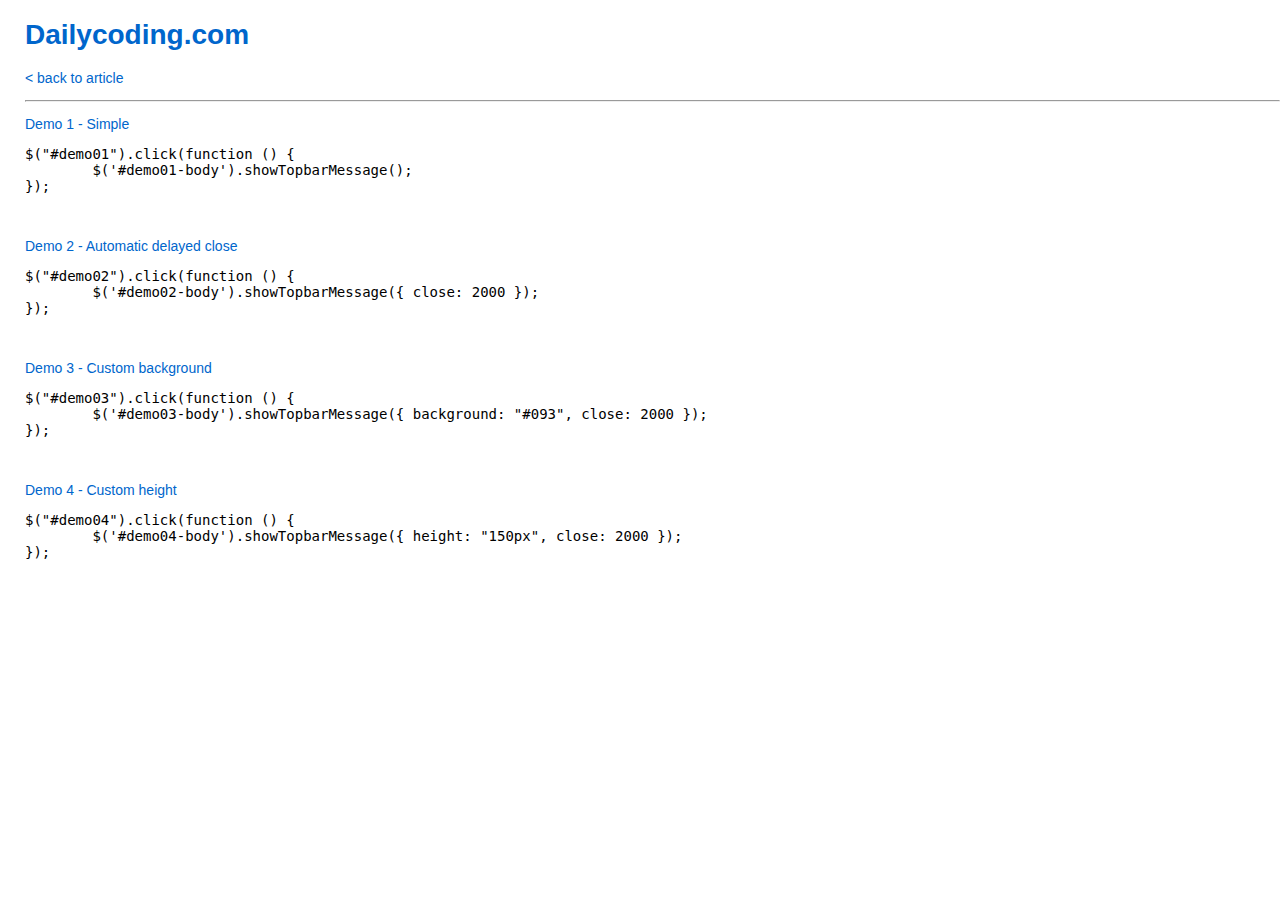
<file: public/javascripts/jquery/plugins/topbar_message/demo.html>
﻿<!DOCTYPE html PUBLIC "-//W3C//DTD XHTML 1.0 Transitional//EN" "http://www.w3.org/TR/xhtml1/DTD/xhtml1-transitional.dtd">
<html xmlns="http://www.w3.org/1999/xhtml" >
<head>
    <title>jQuery Topbar message Plugin Demo</title>
	<script src="jquery.js" type="text/javascript"></script>
	<script src="juery.topbar.js" type="text/javascript"></script>
	<link href="styles.css" type="text/css" rel="stylesheet" />

	<script type="text/javascript" language="javascript">
		$(function () {

			$("#demo01").click(function () {
				$('#demo01-body').showTopbarMessage();
			});

			$("#demo02").click(function () {
				$('#demo02-body').showTopbarMessage({ close: 2000 });
			});

			$("#demo03").click(function () {
				$('#demo03-body').showTopbarMessage({ background: "#093", close: 2000 });
			});

			$("#demo04").click(function () {
				$('#demo04-body').showTopbarMessage({ height: "150px", close: 2000 });
			});
		});	
	</script>
</head>
<body style="margin-left: 25px;">
	<h1>
		<a href="http://www.dailycoding.com/">Dailycoding.com</a>
	</h1>
	<p>
		<a href="http://www.dailycoding.com/">&lt back to article</a>
	</p>
	<hr />
	<p>
		<a href="javascript:void(0)" id="demo01">Demo 1 - Simple</a>
	</p>
<pre>$("#demo01").click(function () {
	$('#demo01-body').showTopbarMessage();
});</pre>
	<div id="demo01-body" style="display:none;">
		This is a simple demo
		<span style="font-size: small">(click to close)</span>
	</div>

	<p>&nbsp;</p>
	<p>
		<a href="javascript:void(0)" id="demo02">Demo 2 - Automatic delayed close</a>
	</p>
	<pre>$("#demo02").click(function () {
	$('#demo02-body').showTopbarMessage({ close: 2000 });
});</pre>
	<div id="demo02-body" style="display: none;">
		Automatic delayed close demo
	</div>

	<p>&nbsp;</p>
	<p>
		<a href="javascript:void(0)" id="demo03">Demo 3 - Custom background</a>
	</p>
	<pre>$("#demo03").click(function () {
	$('#demo03-body').showTopbarMessage({ background: "#093", close: 2000 });
});</pre>
	<div id="demo03-body" style="display: none;">
		This is a custom background demo
	</div>
	
	<p>&nbsp;</p>
	<p>
		<a href="javascript:void(0)" id="demo04">Demo 4 - Custom height</a>
	</p>
	<pre>$("#demo04").click(function () {
	$('#demo04-body').showTopbarMessage({ height: "150px", close: 2000 });
});</pre>
	<div id="demo04-body" style="display: none;">
		This is a custom height demo
		<p>Some more text</p>
		<p>..and some more</p>
	</div>
</body>
</html>
</file>
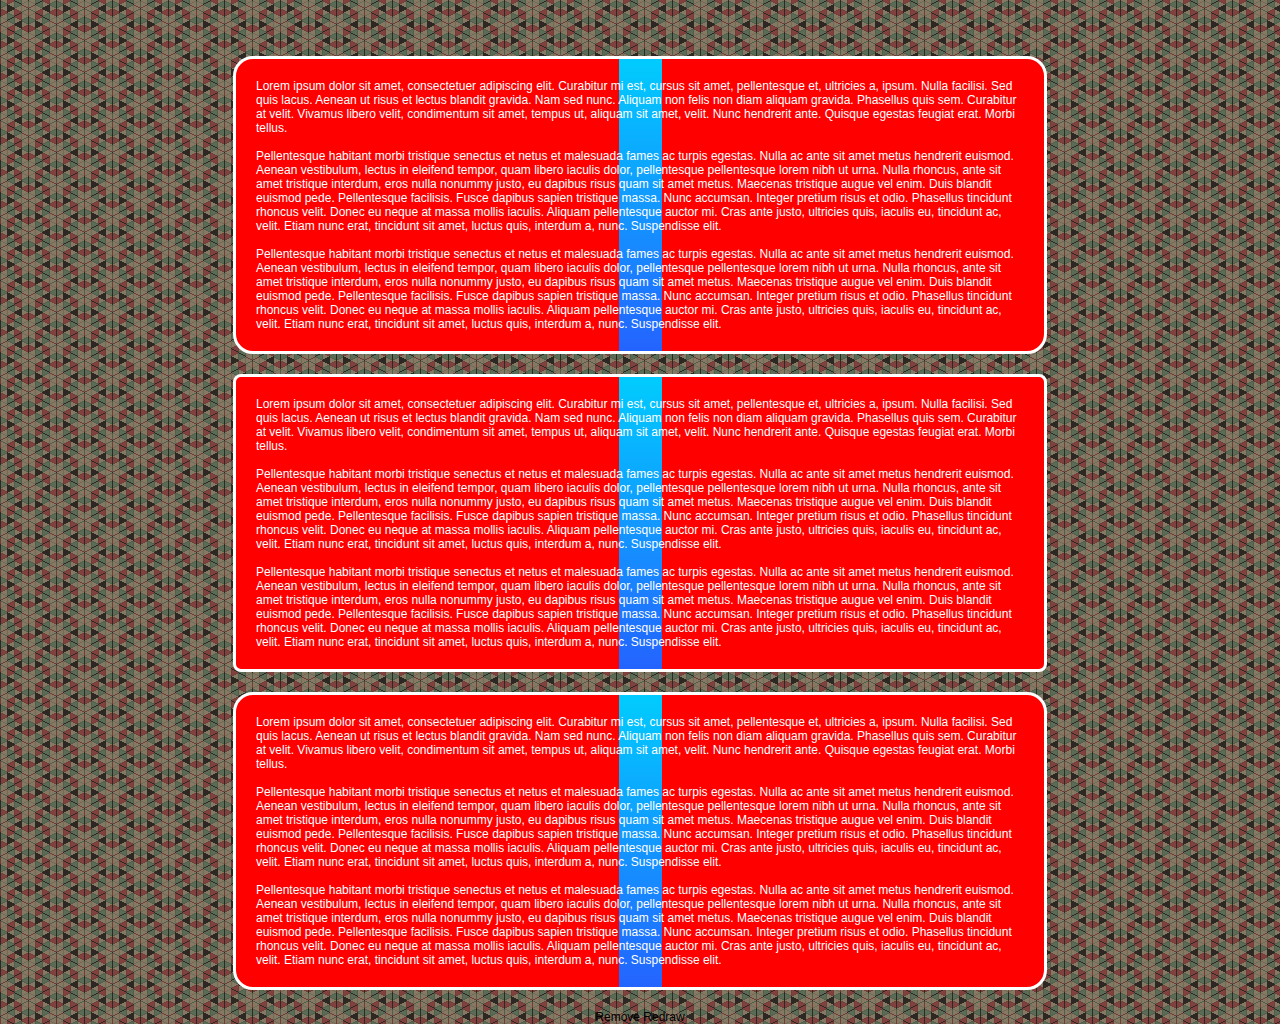
<file: public/javascripts/jquery/plugins/jquerycurvycorners/examples/demo.html>
<!DOCTYPE html PUBLIC "-//W3C//DTD XHTML 1.0 Strict//EN" "http://www.w3.org/TR/xhtml1/DTD/xhtml1-strict.dtd">
<html xmlns="http://www.w3.org/1999/xhtml" xml:lang="en" lang="en">
<head>
<title>curvyCorners Demo</title>
<script type="text/JavaScript" src="../jquery-1.4.2.min.js"></script>
<script type="text/JavaScript" src="../jquery.curvycorners.source.js"></script>
<style type="text/css">



.myBox, .realBox, .myBox2 {
    margin: 0 auto 20px;
    border: 0px solid #ffffff;
    color: #ffffff;
    width: 60%;
    padding: 20px;
    text-align: left;
    background: #ff0000 url(backrepeat.jpg) no-repeat top center;
    border:3px solid #fff;
}

.myBox2 {
	 background: #ff0000 url(backrepeat.jpg) no-repeat top 400px;
	
}

.realBox {
	border-radius: 20px;
	-moz-border-radius: 20px;
	-webkit-borer-radius: 20px;
}

html,body{
    height: 100%;
    text-align: center;
  	 font-family: Verdana, Geneva, Arial, Helvetica, sans-serif;
    font-size: 12px;
    margin: 0px;
    background-image: url(pattern.gif);
}

</style>
<script type="text/JavaScript">

  $(function(){ 
  
  settings = {
          tl: { radius: 20 },
          tr: { radius: 20 },
          bl: { radius: 20 },
          br: { radius: 20 },
          autoPad: true,
          validTags: ["div"]
      }

  $('.myBox').corner(settings);
  
  $('.myBox2').corner();
  
  $('a.remove').click(function(){
		$('.myBox').removeCorners();
  });
  $('a.redraw').click(function(){
  		$('.myBox').redrawCorners();
  });
  
  });

</script>
</head>

<body>

    <br><br><br><br>
    <div class="myBox">

    Lorem ipsum dolor sit amet, consectetuer adipiscing elit. Curabitur mi est, cursus sit amet, pellentesque et, ultricies a, ipsum. Nulla facilisi. Sed quis lacus. Aenean ut risus et lectus blandit gravida. Nam sed nunc. Aliquam non felis non diam aliquam gravida. Phasellus quis sem. Curabitur at velit. Vivamus libero velit, condimentum sit amet, tempus ut, aliquam sit amet, velit. Nunc hendrerit ante. Quisque egestas feugiat erat. Morbi tellus.
    <br /><br />
    Pellentesque habitant morbi tristique senectus et netus et malesuada fames ac turpis egestas. Nulla ac ante sit amet metus hendrerit euismod. Aenean vestibulum, lectus in eleifend tempor, quam libero iaculis dolor, pellentesque pellentesque lorem nibh ut urna. Nulla rhoncus, ante sit amet tristique interdum, eros nulla nonummy justo, eu dapibus risus quam sit amet metus. Maecenas tristique augue vel enim. Duis blandit euismod pede. Pellentesque facilisis. Fusce dapibus sapien tristique massa. Nunc accumsan. Integer pretium risus et odio. Phasellus tincidunt rhoncus velit. Donec eu neque at massa mollis iaculis. Aliquam pellentesque auctor mi. Cras ante justo, ultricies quis, iaculis eu, tincidunt ac, velit. Etiam nunc erat, tincidunt sit amet, luctus quis, interdum a, nunc. Suspendisse elit.
    <br /><br />
    Pellentesque habitant morbi tristique senectus et netus et malesuada fames ac turpis egestas. Nulla ac ante sit amet metus hendrerit euismod. Aenean vestibulum, lectus in eleifend tempor, quam libero iaculis dolor, pellentesque pellentesque lorem nibh ut urna. Nulla rhoncus, ante sit amet tristique interdum, eros nulla nonummy justo, eu dapibus risus quam sit amet metus. Maecenas tristique augue vel enim. Duis blandit euismod pede. Pellentesque facilisis. Fusce dapibus sapien tristique massa. Nunc accumsan. Integer pretium risus et odio. Phasellus tincidunt rhoncus velit. Donec eu neque at massa mollis iaculis. Aliquam pellentesque auctor mi. Cras ante justo, ultricies quis, iaculis eu, tincidunt ac, velit. Etiam nunc erat, tincidunt sit amet, luctus quis, interdum a, nunc. Suspendisse elit.
    </div>
    
       <div class="myBox2">
   
       Lorem ipsum dolor sit amet, consectetuer adipiscing elit. Curabitur mi est, cursus sit amet, pellentesque et, ultricies a, ipsum. Nulla facilisi. Sed quis lacus. Aenean ut risus et lectus blandit gravida. Nam sed nunc. Aliquam non felis non diam aliquam gravida. Phasellus quis sem. Curabitur at velit. Vivamus libero velit, condimentum sit amet, tempus ut, aliquam sit amet, velit. Nunc hendrerit ante. Quisque egestas feugiat erat. Morbi tellus.
       <br /><br />
       Pellentesque habitant morbi tristique senectus et netus et malesuada fames ac turpis egestas. Nulla ac ante sit amet metus hendrerit euismod. Aenean vestibulum, lectus in eleifend tempor, quam libero iaculis dolor, pellentesque pellentesque lorem nibh ut urna. Nulla rhoncus, ante sit amet tristique interdum, eros nulla nonummy justo, eu dapibus risus quam sit amet metus. Maecenas tristique augue vel enim. Duis blandit euismod pede. Pellentesque facilisis. Fusce dapibus sapien tristique massa. Nunc accumsan. Integer pretium risus et odio. Phasellus tincidunt rhoncus velit. Donec eu neque at massa mollis iaculis. Aliquam pellentesque auctor mi. Cras ante justo, ultricies quis, iaculis eu, tincidunt ac, velit. Etiam nunc erat, tincidunt sit amet, luctus quis, interdum a, nunc. Suspendisse elit.
       <br /><br />
       Pellentesque habitant morbi tristique senectus et netus et malesuada fames ac turpis egestas. Nulla ac ante sit amet metus hendrerit euismod. Aenean vestibulum, lectus in eleifend tempor, quam libero iaculis dolor, pellentesque pellentesque lorem nibh ut urna. Nulla rhoncus, ante sit amet tristique interdum, eros nulla nonummy justo, eu dapibus risus quam sit amet metus. Maecenas tristique augue vel enim. Duis blandit euismod pede. Pellentesque facilisis. Fusce dapibus sapien tristique massa. Nunc accumsan. Integer pretium risus et odio. Phasellus tincidunt rhoncus velit. Donec eu neque at massa mollis iaculis. Aliquam pellentesque auctor mi. Cras ante justo, ultricies quis, iaculis eu, tincidunt ac, velit. Etiam nunc erat, tincidunt sit amet, luctus quis, interdum a, nunc. Suspendisse elit.
       </div>
    
    <div class="myBox">

    Lorem ipsum dolor sit amet, consectetuer adipiscing elit. Curabitur mi est, cursus sit amet, pellentesque et, ultricies a, ipsum. Nulla facilisi. Sed quis lacus. Aenean ut risus et lectus blandit gravida. Nam sed nunc. Aliquam non felis non diam aliquam gravida. Phasellus quis sem. Curabitur at velit. Vivamus libero velit, condimentum sit amet, tempus ut, aliquam sit amet, velit. Nunc hendrerit ante. Quisque egestas feugiat erat. Morbi tellus.
    <br /><br />
    Pellentesque habitant morbi tristique senectus et netus et malesuada fames ac turpis egestas. Nulla ac ante sit amet metus hendrerit euismod. Aenean vestibulum, lectus in eleifend tempor, quam libero iaculis dolor, pellentesque pellentesque lorem nibh ut urna. Nulla rhoncus, ante sit amet tristique interdum, eros nulla nonummy justo, eu dapibus risus quam sit amet metus. Maecenas tristique augue vel enim. Duis blandit euismod pede. Pellentesque facilisis. Fusce dapibus sapien tristique massa. Nunc accumsan. Integer pretium risus et odio. Phasellus tincidunt rhoncus velit. Donec eu neque at massa mollis iaculis. Aliquam pellentesque auctor mi. Cras ante justo, ultricies quis, iaculis eu, tincidunt ac, velit. Etiam nunc erat, tincidunt sit amet, luctus quis, interdum a, nunc. Suspendisse elit.
    <br /><br />
    Pellentesque habitant morbi tristique senectus et netus et malesuada fames ac turpis egestas. Nulla ac ante sit amet metus hendrerit euismod. Aenean vestibulum, lectus in eleifend tempor, quam libero iaculis dolor, pellentesque pellentesque lorem nibh ut urna. Nulla rhoncus, ante sit amet tristique interdum, eros nulla nonummy justo, eu dapibus risus quam sit amet metus. Maecenas tristique augue vel enim. Duis blandit euismod pede. Pellentesque facilisis. Fusce dapibus sapien tristique massa. Nunc accumsan. Integer pretium risus et odio. Phasellus tincidunt rhoncus velit. Donec eu neque at massa mollis iaculis. Aliquam pellentesque auctor mi. Cras ante justo, ultricies quis, iaculis eu, tincidunt ac, velit. Etiam nunc erat, tincidunt sit amet, luctus quis, interdum a, nunc. Suspendisse elit.

    </div>

	<p><a class="remove">Remove</a> <a class="redraw">Redraw</a></p>

</body>
</html>
</file>
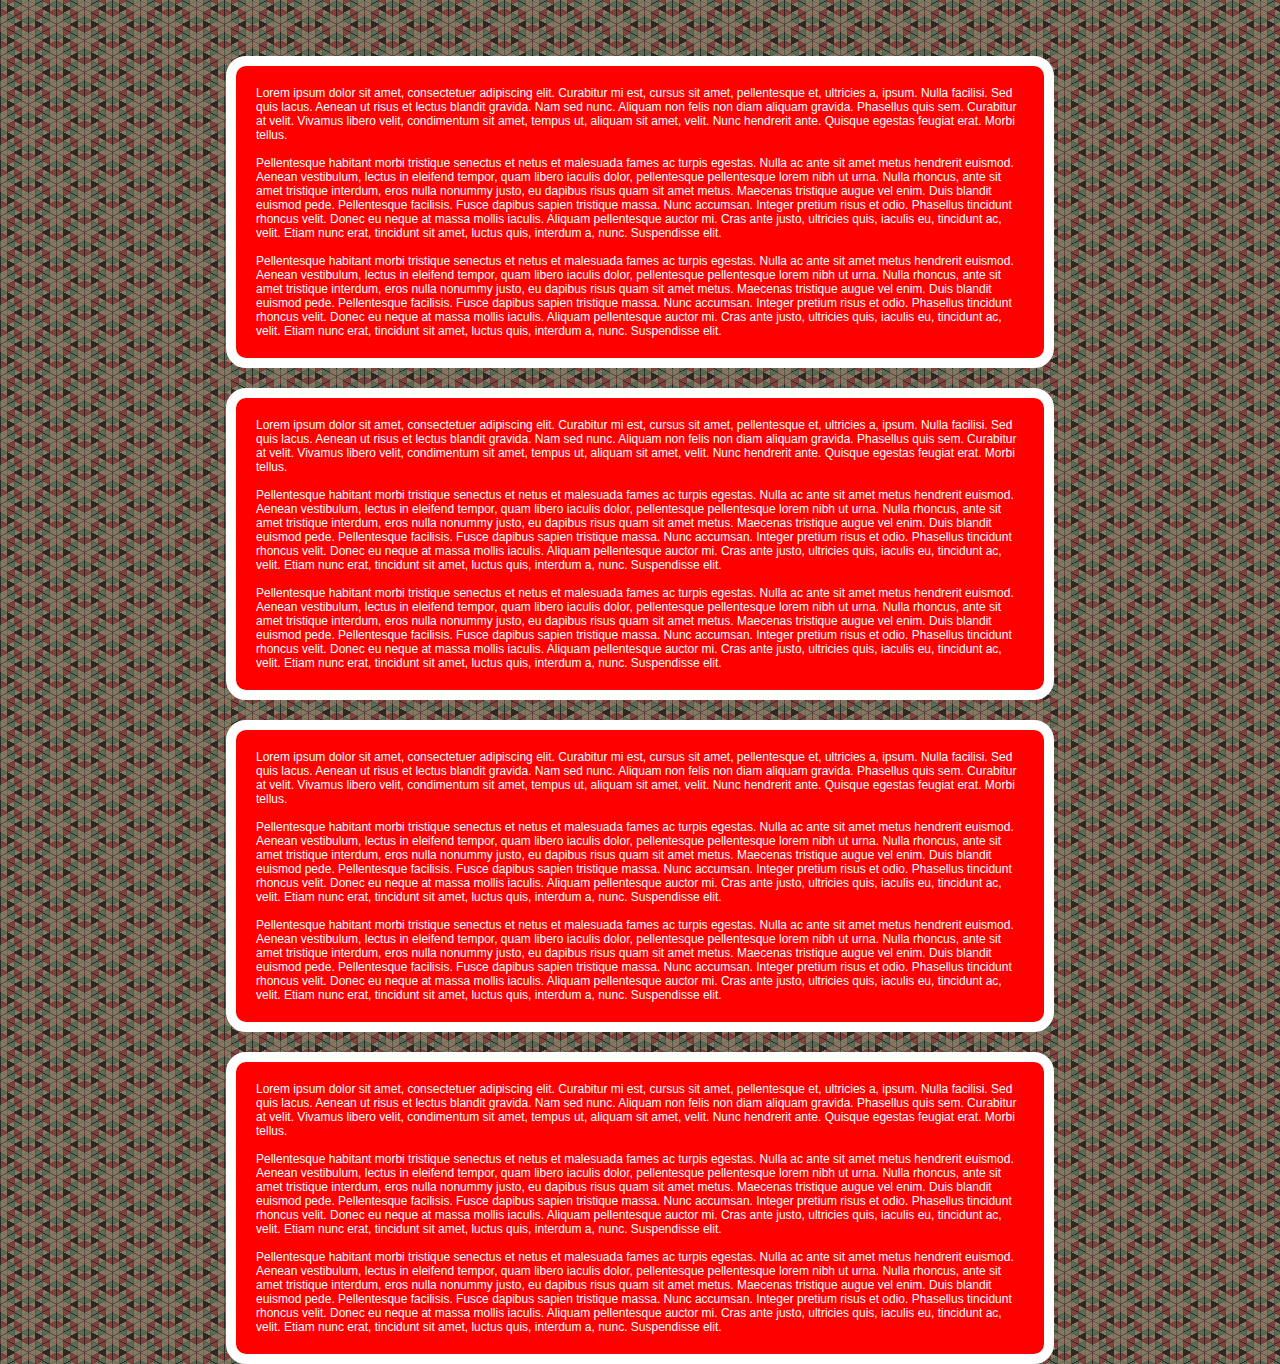
<file: public/javascripts/jquery/plugins/jquerycurvycorners/examples/demo1.html>
<!DOCTYPE html PUBLIC "-//W3C//DTD XHTML 1.0 Strict//EN" "http://www.w3.org/TR/xhtml1/DTD/xhtml1-strict.dtd">
<html xmlns="http://www.w3.org/1999/xhtml" xml:lang="en" lang="en">
<head>
<title>curvyCorners Demo</title>
<script type="text/JavaScript" src="../jquery-1.4.2.min.js"></script>
<script type="text/JavaScript" src="../jquery.curvycorners.source.js"></script>
<style>

.cssParsedBox
{
    margin: 0 auto 20px;
    color: #ffffff;
    width: 60%;
    padding: 20px;
    text-align: left;
    background-color: #ff0000;
    border: 10px solid #ffffff;
    -webkit-border-radius: 20px;
    -moz-border-radius: 20px;
    border-radius: 20px;
    CCborderRadius: 20px;
}

.realBox {
    margin: 0 auto 20px;
    color: #ffffff;
    width: 60%;
    padding: 20px;
    text-align: left;
    background-color: #ff0000;
    border: 10px solid #ffffff;
}

html,body{
    height: 100%;
    text-align: center;
  	 font-family: Verdana, Geneva, Arial, Helvetica, sans-serif;
    font-size: 12px;
    margin: 0px;
    background-image: url(pattern.gif);
}

</style>
<script type="text/JavaScript">

  $(function(){ 
  
  settings = {
          tl: { radius: 20 },
          tr: { radius: 20 },
          bl: { radius: 20 },
          br: { radius: 20 },
          antiAlias: true,
          autoPad: true,
          validTags: ["div"]
      }

  $('.realBox').corner(settings);
  
  });

</script>
</head>

<body>

    <br><br><br><br>

    <div class="cssParsedBox">

    Lorem ipsum dolor sit amet, consectetuer adipiscing elit. Curabitur mi est, cursus sit amet, pellentesque et, ultricies a, ipsum. Nulla facilisi. Sed quis lacus. Aenean ut risus et lectus blandit gravida. Nam sed nunc. Aliquam non felis non diam aliquam gravida. Phasellus quis sem. Curabitur at velit. Vivamus libero velit, condimentum sit amet, tempus ut, aliquam sit amet, velit. Nunc hendrerit ante. Quisque egestas feugiat erat. Morbi tellus.
    <br /><br />
    Pellentesque habitant morbi tristique senectus et netus et malesuada fames ac turpis egestas. Nulla ac ante sit amet metus hendrerit euismod. Aenean vestibulum, lectus in eleifend tempor, quam libero iaculis dolor, pellentesque pellentesque lorem nibh ut urna. Nulla rhoncus, ante sit amet tristique interdum, eros nulla nonummy justo, eu dapibus risus quam sit amet metus. Maecenas tristique augue vel enim. Duis blandit euismod pede. Pellentesque facilisis. Fusce dapibus sapien tristique massa. Nunc accumsan. Integer pretium risus et odio. Phasellus tincidunt rhoncus velit. Donec eu neque at massa mollis iaculis. Aliquam pellentesque auctor mi. Cras ante justo, ultricies quis, iaculis eu, tincidunt ac, velit. Etiam nunc erat, tincidunt sit amet, luctus quis, interdum a, nunc. Suspendisse elit.
    <br /><br />
    Pellentesque habitant morbi tristique senectus et netus et malesuada fames ac turpis egestas. Nulla ac ante sit amet metus hendrerit euismod. Aenean vestibulum, lectus in eleifend tempor, quam libero iaculis dolor, pellentesque pellentesque lorem nibh ut urna. Nulla rhoncus, ante sit amet tristique interdum, eros nulla nonummy justo, eu dapibus risus quam sit amet metus. Maecenas tristique augue vel enim. Duis blandit euismod pede. Pellentesque facilisis. Fusce dapibus sapien tristique massa. Nunc accumsan. Integer pretium risus et odio. Phasellus tincidunt rhoncus velit. Donec eu neque at massa mollis iaculis. Aliquam pellentesque auctor mi. Cras ante justo, ultricies quis, iaculis eu, tincidunt ac, velit. Etiam nunc erat, tincidunt sit amet, luctus quis, interdum a, nunc. Suspendisse elit.

    </div>
        
    <div class="cssParsedBox">

    Lorem ipsum dolor sit amet, consectetuer adipiscing elit. Curabitur mi est, cursus sit amet, pellentesque et, ultricies a, ipsum. Nulla facilisi. Sed quis lacus. Aenean ut risus et lectus blandit gravida. Nam sed nunc. Aliquam non felis non diam aliquam gravida. Phasellus quis sem. Curabitur at velit. Vivamus libero velit, condimentum sit amet, tempus ut, aliquam sit amet, velit. Nunc hendrerit ante. Quisque egestas feugiat erat. Morbi tellus.
    <br /><br />
    Pellentesque habitant morbi tristique senectus et netus et malesuada fames ac turpis egestas. Nulla ac ante sit amet metus hendrerit euismod. Aenean vestibulum, lectus in eleifend tempor, quam libero iaculis dolor, pellentesque pellentesque lorem nibh ut urna. Nulla rhoncus, ante sit amet tristique interdum, eros nulla nonummy justo, eu dapibus risus quam sit amet metus. Maecenas tristique augue vel enim. Duis blandit euismod pede. Pellentesque facilisis. Fusce dapibus sapien tristique massa. Nunc accumsan. Integer pretium risus et odio. Phasellus tincidunt rhoncus velit. Donec eu neque at massa mollis iaculis. Aliquam pellentesque auctor mi. Cras ante justo, ultricies quis, iaculis eu, tincidunt ac, velit. Etiam nunc erat, tincidunt sit amet, luctus quis, interdum a, nunc. Suspendisse elit.
    <br /><br />
    Pellentesque habitant morbi tristique senectus et netus et malesuada fames ac turpis egestas. Nulla ac ante sit amet metus hendrerit euismod. Aenean vestibulum, lectus in eleifend tempor, quam libero iaculis dolor, pellentesque pellentesque lorem nibh ut urna. Nulla rhoncus, ante sit amet tristique interdum, eros nulla nonummy justo, eu dapibus risus quam sit amet metus. Maecenas tristique augue vel enim. Duis blandit euismod pede. Pellentesque facilisis. Fusce dapibus sapien tristique massa. Nunc accumsan. Integer pretium risus et odio. Phasellus tincidunt rhoncus velit. Donec eu neque at massa mollis iaculis. Aliquam pellentesque auctor mi. Cras ante justo, ultricies quis, iaculis eu, tincidunt ac, velit. Etiam nunc erat, tincidunt sit amet, luctus quis, interdum a, nunc. Suspendisse elit.

    </div>
    
    <div class="realBox">

    Lorem ipsum dolor sit amet, consectetuer adipiscing elit. Curabitur mi est, cursus sit amet, pellentesque et, ultricies a, ipsum. Nulla facilisi. Sed quis lacus. Aenean ut risus et lectus blandit gravida. Nam sed nunc. Aliquam non felis non diam aliquam gravida. Phasellus quis sem. Curabitur at velit. Vivamus libero velit, condimentum sit amet, tempus ut, aliquam sit amet, velit. Nunc hendrerit ante. Quisque egestas feugiat erat. Morbi tellus.
    <br /><br />
    Pellentesque habitant morbi tristique senectus et netus et malesuada fames ac turpis egestas. Nulla ac ante sit amet metus hendrerit euismod. Aenean vestibulum, lectus in eleifend tempor, quam libero iaculis dolor, pellentesque pellentesque lorem nibh ut urna. Nulla rhoncus, ante sit amet tristique interdum, eros nulla nonummy justo, eu dapibus risus quam sit amet metus. Maecenas tristique augue vel enim. Duis blandit euismod pede. Pellentesque facilisis. Fusce dapibus sapien tristique massa. Nunc accumsan. Integer pretium risus et odio. Phasellus tincidunt rhoncus velit. Donec eu neque at massa mollis iaculis. Aliquam pellentesque auctor mi. Cras ante justo, ultricies quis, iaculis eu, tincidunt ac, velit. Etiam nunc erat, tincidunt sit amet, luctus quis, interdum a, nunc. Suspendisse elit.
    <br /><br />
    Pellentesque habitant morbi tristique senectus et netus et malesuada fames ac turpis egestas. Nulla ac ante sit amet metus hendrerit euismod. Aenean vestibulum, lectus in eleifend tempor, quam libero iaculis dolor, pellentesque pellentesque lorem nibh ut urna. Nulla rhoncus, ante sit amet tristique interdum, eros nulla nonummy justo, eu dapibus risus quam sit amet metus. Maecenas tristique augue vel enim. Duis blandit euismod pede. Pellentesque facilisis. Fusce dapibus sapien tristique massa. Nunc accumsan. Integer pretium risus et odio. Phasellus tincidunt rhoncus velit. Donec eu neque at massa mollis iaculis. Aliquam pellentesque auctor mi. Cras ante justo, ultricies quis, iaculis eu, tincidunt ac, velit. Etiam nunc erat, tincidunt sit amet, luctus quis, interdum a, nunc. Suspendisse elit.

    </div>
    
    <div class="cssParsedBox">

    Lorem ipsum dolor sit amet, consectetuer adipiscing elit. Curabitur mi est, cursus sit amet, pellentesque et, ultricies a, ipsum. Nulla facilisi. Sed quis lacus. Aenean ut risus et lectus blandit gravida. Nam sed nunc. Aliquam non felis non diam aliquam gravida. Phasellus quis sem. Curabitur at velit. Vivamus libero velit, condimentum sit amet, tempus ut, aliquam sit amet, velit. Nunc hendrerit ante. Quisque egestas feugiat erat. Morbi tellus.
    <br /><br />
    Pellentesque habitant morbi tristique senectus et netus et malesuada fames ac turpis egestas. Nulla ac ante sit amet metus hendrerit euismod. Aenean vestibulum, lectus in eleifend tempor, quam libero iaculis dolor, pellentesque pellentesque lorem nibh ut urna. Nulla rhoncus, ante sit amet tristique interdum, eros nulla nonummy justo, eu dapibus risus quam sit amet metus. Maecenas tristique augue vel enim. Duis blandit euismod pede. Pellentesque facilisis. Fusce dapibus sapien tristique massa. Nunc accumsan. Integer pretium risus et odio. Phasellus tincidunt rhoncus velit. Donec eu neque at massa mollis iaculis. Aliquam pellentesque auctor mi. Cras ante justo, ultricies quis, iaculis eu, tincidunt ac, velit. Etiam nunc erat, tincidunt sit amet, luctus quis, interdum a, nunc. Suspendisse elit.
    <br /><br />
    Pellentesque habitant morbi tristique senectus et netus et malesuada fames ac turpis egestas. Nulla ac ante sit amet metus hendrerit euismod. Aenean vestibulum, lectus in eleifend tempor, quam libero iaculis dolor, pellentesque pellentesque lorem nibh ut urna. Nulla rhoncus, ante sit amet tristique interdum, eros nulla nonummy justo, eu dapibus risus quam sit amet metus. Maecenas tristique augue vel enim. Duis blandit euismod pede. Pellentesque facilisis. Fusce dapibus sapien tristique massa. Nunc accumsan. Integer pretium risus et odio. Phasellus tincidunt rhoncus velit. Donec eu neque at massa mollis iaculis. Aliquam pellentesque auctor mi. Cras ante justo, ultricies quis, iaculis eu, tincidunt ac, velit. Etiam nunc erat, tincidunt sit amet, luctus quis, interdum a, nunc. Suspendisse elit.

    </div>


</body>
</html>
</file>
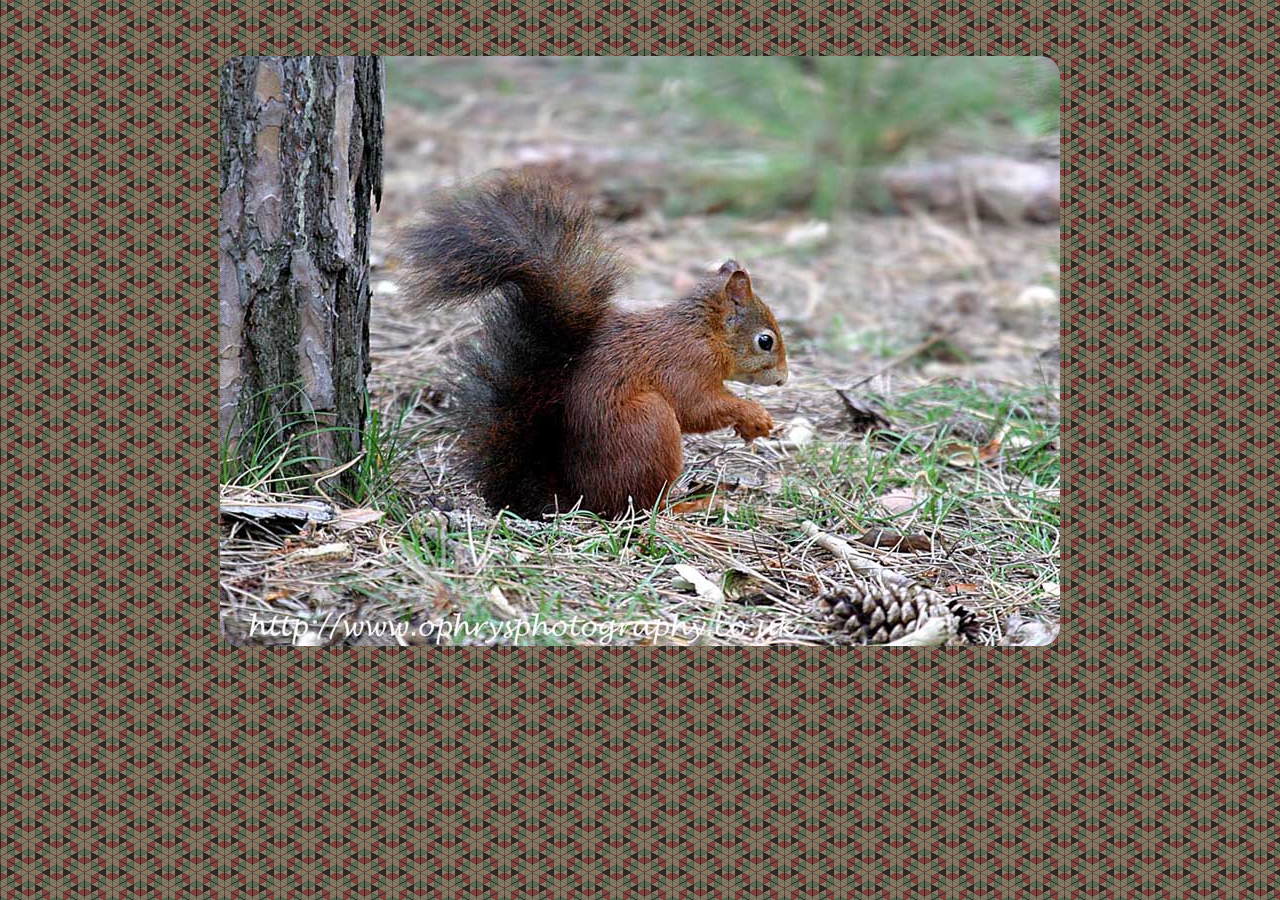
<file: public/javascripts/jquery/plugins/jquerycurvycorners/examples/demo2.html>
<!DOCTYPE html PUBLIC "-//W3C//DTD XHTML 1.0 Strict//EN" "http://www.w3.org/TR/xhtml1/DTD/xhtml1-strict.dtd">
<html xmlns="http://www.w3.org/1999/xhtml" xml:lang="en" lang="en">
<head>
<title>curvyCorners Demo</title>
<script type="text/JavaScript" src="../jquery-1.4.2.min.js"></script>
<script type="text/JavaScript" src="../jquery.curvycorners.source.js"></script>
<style>

.myBox
{
    margin: 0 auto;
    border: 0px solid #ffffff;
    color: #ffffff;
    width: 800px;
    height: 550px;
    padding: 20px;
    text-align: left;
    background-image: url(backtest.jpg);
    background-repeat: no-repeat;
}

html,body{
    height: 100%;
    text-align: center;
  	 font-family: Verdana, Geneva, Arial, Helvetica, sans-serif;
    font-size: 12px;
    margin: 0px;
    background-image: url(pattern.gif);
}

</style>
<script type="text/JavaScript">

  $(function(){ 
  
  settings = {
          tl: { radius: 20 },
          tr: { radius: 20 },
          bl: { radius: 20 },
          br: { radius: 20 },
          antiAlias: true,
          autoPad: true,
          validTags: ["div"]
      }

  $('.myBox').corner(settings);
  
  });

</script>
</head>

<body>

    <br><br><br><br>

    <div class="myBox">

    <!--
    Lorem ipsum dolor sit amet, consectetuer adipiscing elit. Curabitur mi est, cursus sit amet, pellentesque et, ultricies a, ipsum. Nulla facilisi. Sed quis lacus. Aenean ut risus et lectus blandit gravida. Nam sed nunc. Aliquam non felis non diam aliquam gravida. Phasellus quis sem. Curabitur at velit. Vivamus libero velit, condimentum sit amet, tempus ut, aliquam sit amet, velit. Nunc hendrerit ante. Quisque egestas feugiat erat. Morbi tellus.
    <br /><br />
    Pellentesque habitant morbi tristique senectus et netus et malesuada fames ac turpis egestas. Nulla ac ante sit amet metus hendrerit euismod. Aenean vestibulum, lectus in eleifend tempor, quam libero iaculis dolor, pellentesque pellentesque lorem nibh ut urna. Nulla rhoncus, ante sit amet tristique interdum, eros nulla nonummy justo, eu dapibus risus quam sit amet metus. Maecenas tristique augue vel enim. Duis blandit euismod pede. Pellentesque facilisis. Fusce dapibus sapien tristique massa. Nunc accumsan. Integer pretium risus et odio. Phasellus tincidunt rhoncus velit. Donec eu neque at massa mollis iaculis. Aliquam pellentesque auctor mi. Cras ante justo, ultricies quis, iaculis eu, tincidunt ac, velit. Etiam nunc erat, tincidunt sit amet, luctus quis, interdum a, nunc. Suspendisse elit.
    <br /><br />
    Pellentesque habitant morbi tristique senectus et netus et malesuada fames ac turpis egestas. Nulla ac ante sit amet metus hendrerit euismod. Aenean vestibulum, lectus in eleifend tempor, quam libero iaculis dolor, pellentesque pellentesque lorem nibh ut urna. Nulla rhoncus, ante sit amet tristique interdum, eros nulla nonummy justo, eu dapibus risus quam sit amet metus. Maecenas tristique augue vel enim. Duis blandit euismod pede. Pellentesque facilisis. Fusce dapibus sapien tristique massa. Nunc accumsan. Integer pretium risus et odio. Phasellus tincidunt rhoncus velit. Donec eu neque at massa mollis iaculis. Aliquam pellentesque auctor mi. Cras ante justo, ultricies quis, iaculis eu, tincidunt ac, velit. Etiam nunc erat, tincidunt sit amet, luctus quis, interdum a, nunc. Suspendisse elit.
    -->

    </div>

</body>
</html>
</file>
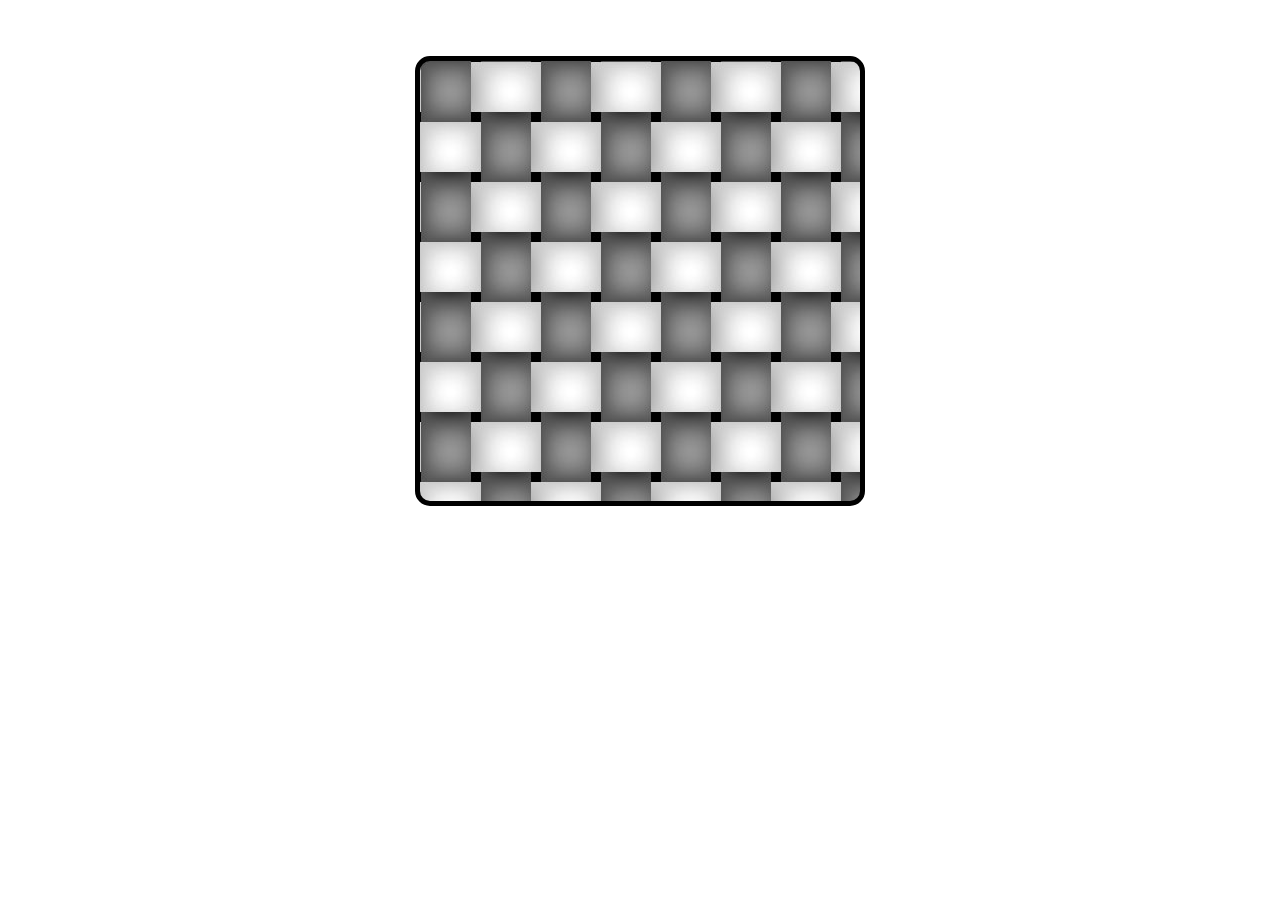
<file: public/javascripts/jquery/plugins/jquerycurvycorners/examples/demo3.html>
<!DOCTYPE html PUBLIC "-//W3C//DTD XHTML 1.0 Strict//EN" "http://www.w3.org/TR/xhtml1/DTD/xhtml1-strict.dtd">
<html xmlns="http://www.w3.org/1999/xhtml" xml:lang="en" lang="en">
<head>
<title>curvyCorners Demo</title>
<script type="text/JavaScript" src="../jquery-1.4.2.min.js"></script>
<script type="text/JavaScript" src="../jquery.curvycorners.source.js"></script>
<style>

.myBox
{
    margin: 0 auto;
    color: #ffffff;
    width: 400px;
    height: 400px;
    padding: 20px;
    text-align: left;
    background-image: url(crosshatch.jpg);
    background-repeat: no-repeat;
    border:5px solid #000;
}

html,body{
    text-align: center;
  	 font-family: Verdana, Geneva, Arial, Helvetica, sans-serif;
    font-size: 12px;
    margin: 0px;
}

</style>
<script type="text/JavaScript">

  $(function(){ 
  
  settings = {
          tl: { radius: 15 },
          tr: { radius: 15 },
          bl: { radius: 15 },
          br: { radius: 15 },
          antiAlias: true,
          autoPad: true,
          validTags: ["div"]
      }

  $('.myBox').corner(settings);
  
  });;

</script>
</head>

<body>

    <br><br><br><br>

    <div class="myBox">

    </div>

</body>
</html>
</file>
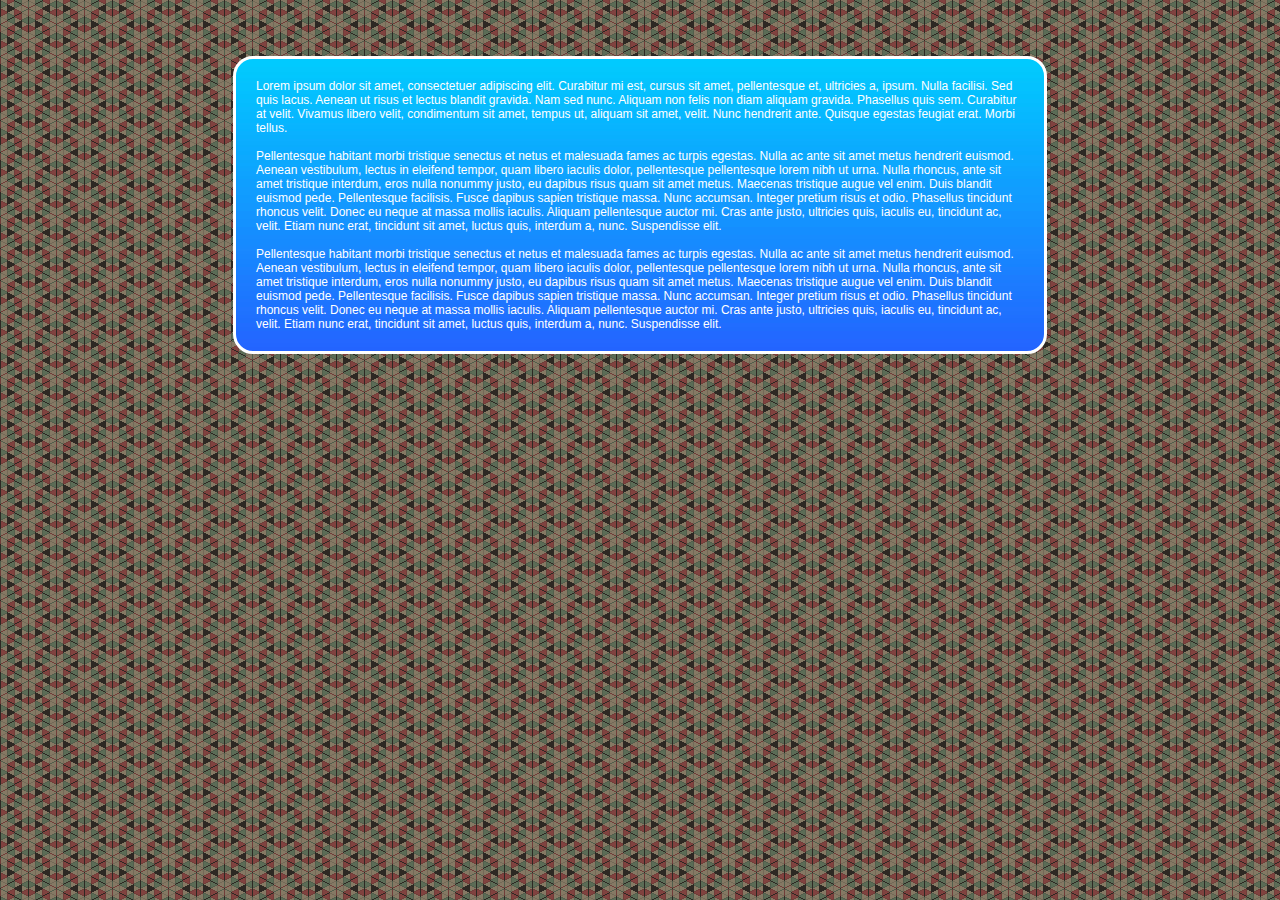
<file: public/javascripts/jquery/plugins/jquerycurvycorners/examples/demo7.html>
<!DOCTYPE html PUBLIC "-//W3C//DTD XHTML 1.0 Strict//EN" "http://www.w3.org/TR/xhtml1/DTD/xhtml1-strict.dtd">
<html xmlns="http://www.w3.org/1999/xhtml" xml:lang="en" lang="en">
<head>
<title>curvyCorners Demo</title>
<script type="text/JavaScript" src="../jquery-1.4.2.min.js"></script>
<script type="text/JavaScript" src="../jquery.curvycorners.source.js"></script>
<style>

.myBox
{
    margin: 0 auto;
    border: 0px solid #ffffff;
    color: #ffffff;
    width: 60%;
    padding: 20px;
    text-align: left;
    background-color: #3333FF;
    border: 3px solid #ffffff;

    background-image: url(backrepeat.jpg);
    background-repeat: repeat-x;


    /* Do rounding (native in Firefox and Safari, CC in IE) 
    -webkit-border-radius: 20px;
    -moz-border-radius: 20px;
    CCborderRadius: 20px;*/
}

html,body{
    height: 100%;
    text-align: center;
    font-family: Verdana, Geneva, Arial, Helvetica, sans-serif;
    font-size: 12px;
    margin: 0px;
    background-image: url(pattern.gif);
}

</style>
<script type="text/JavaScript">

  $(function(){ 
  
  settings = {
          tl: { radius: 20 },
          tr: { radius: 20 },
          bl: { radius: 20 },
          br: { radius: 20 },
          antiAlias: true,
          autoPad: true,
          validTags: ["div"]
      }

  $('.myBox').corner(settings);
  
  });;

</script>
</head>

<body>

    <br><br><br><br>

    <div class="myBox">

    Lorem ipsum dolor sit amet, consectetuer adipiscing elit. Curabitur mi est, cursus sit amet, pellentesque et, ultricies a, ipsum. Nulla facilisi. Sed quis lacus. Aenean ut risus et lectus blandit gravida. Nam sed nunc. Aliquam non felis non diam aliquam gravida. Phasellus quis sem. Curabitur at velit. Vivamus libero velit, condimentum sit amet, tempus ut, aliquam sit amet, velit. Nunc hendrerit ante. Quisque egestas feugiat erat. Morbi tellus.
    <br /><br />
    Pellentesque habitant morbi tristique senectus et netus et malesuada fames ac turpis egestas. Nulla ac ante sit amet metus hendrerit euismod. Aenean vestibulum, lectus in eleifend tempor, quam libero iaculis dolor, pellentesque pellentesque lorem nibh ut urna. Nulla rhoncus, ante sit amet tristique interdum, eros nulla nonummy justo, eu dapibus risus quam sit amet metus. Maecenas tristique augue vel enim. Duis blandit euismod pede. Pellentesque facilisis. Fusce dapibus sapien tristique massa. Nunc accumsan. Integer pretium risus et odio. Phasellus tincidunt rhoncus velit. Donec eu neque at massa mollis iaculis. Aliquam pellentesque auctor mi. Cras ante justo, ultricies quis, iaculis eu, tincidunt ac, velit. Etiam nunc erat, tincidunt sit amet, luctus quis, interdum a, nunc. Suspendisse elit.
    <br /><br />
    Pellentesque habitant morbi tristique senectus et netus et malesuada fames ac turpis egestas. Nulla ac ante sit amet metus hendrerit euismod. Aenean vestibulum, lectus in eleifend tempor, quam libero iaculis dolor, pellentesque pellentesque lorem nibh ut urna. Nulla rhoncus, ante sit amet tristique interdum, eros nulla nonummy justo, eu dapibus risus quam sit amet metus. Maecenas tristique augue vel enim. Duis blandit euismod pede. Pellentesque facilisis. Fusce dapibus sapien tristique massa. Nunc accumsan. Integer pretium risus et odio. Phasellus tincidunt rhoncus velit. Donec eu neque at massa mollis iaculis. Aliquam pellentesque auctor mi. Cras ante justo, ultricies quis, iaculis eu, tincidunt ac, velit. Etiam nunc erat, tincidunt sit amet, luctus quis, interdum a, nunc. Suspendisse elit.

    </div>


</body>
</html>
</file>
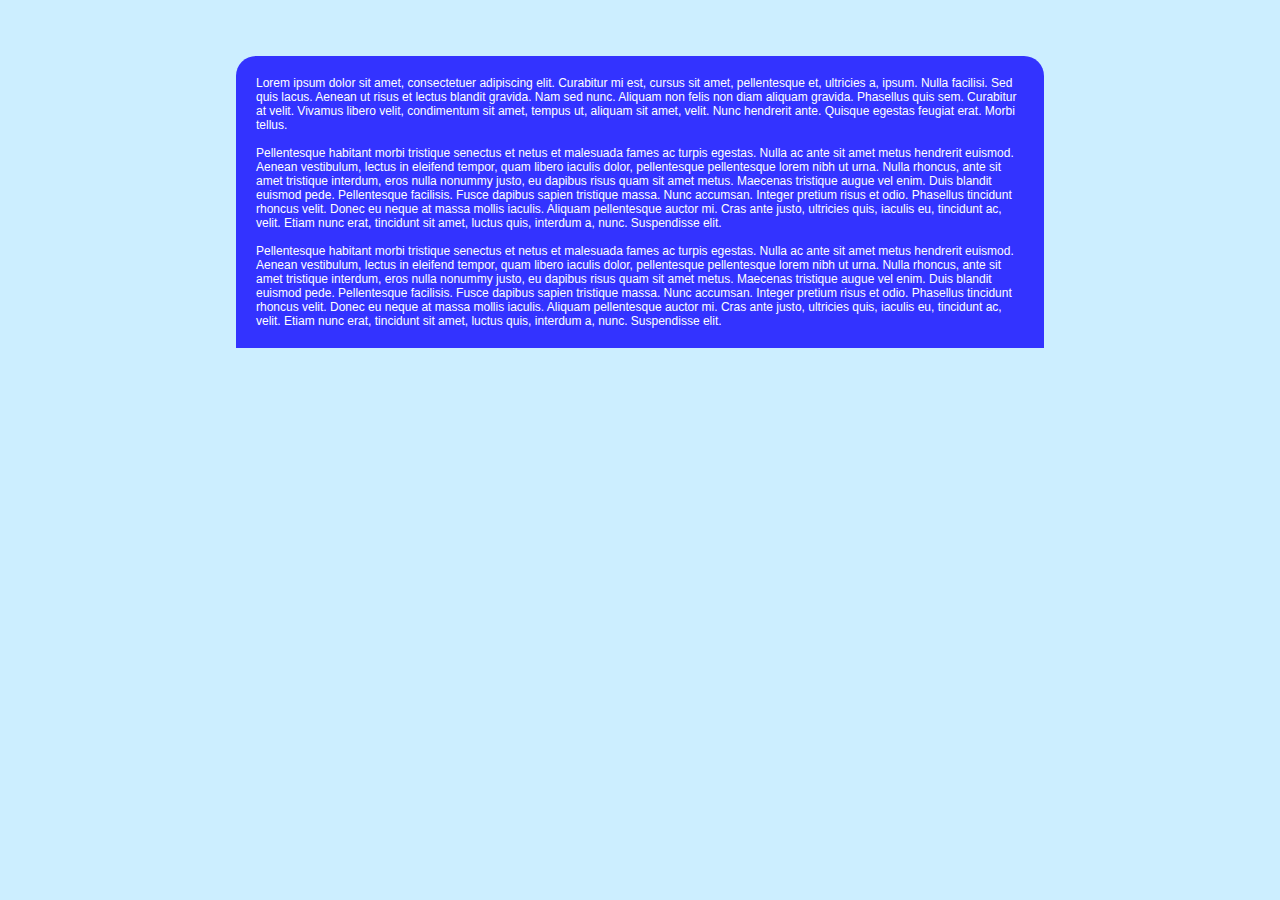
<file: public/javascripts/jquery/plugins/jquerycurvycorners/examples/demo8.html>
<!DOCTYPE html PUBLIC "-//W3C//DTD XHTML 1.0 Strict//EN" "http://www.w3.org/TR/xhtml1/DTD/xhtml1-strict.dtd">
<html xmlns="http://www.w3.org/1999/xhtml" xml:lang="en" lang="en">
<head>
<title>curvyCorners Demo</title>
<script type="text/JavaScript" src="../jquery-1.4.2.min.js"></script>
<script type="text/JavaScript" src="../jquery.curvycorners.source.js"></script>
<style>

.myBox
{
    margin: 0 auto;
    border: 0px solid #ffffff;
    color: #ffffff;
    width: 60%;
    padding: 20px;
    text-align: left;
    background-color: #3333FF;

    /* Do rounding (native in Firefox and Safari, CC in IE)
    -webkit-border-top-right-radius: 20px;
    -webkit-border-top-left-radius: 20px;
    -moz-border-radius-topleft: 20px;
    -moz-border-radius-topright: 20px;
    CCborderRadiusTL: 20px;
    CCborderRadiusTR: 20px; */
}

html,body{
    height: 100%;
    text-align: center;
    font-family: Verdana, Geneva, Arial, Helvetica, sans-serif;
    font-size: 12px;
    margin: 0px;
    background-color: #CCEEFF;
}

</style>
<script type="text/JavaScript">

  $(function(){ 
  
  settings = {
          tl: { radius: 20 },
          tr: { radius: 20 },
          bl: { radius: 0 },
          br: { radius: 0 },
          antiAlias: true,
          autoPad: true,
          validTags: ["div"]
      }

  $('.myBox').corner(settings);
  
  });;

</script>
</head>

<body>

    <br><br><br><br>

    <div class="myBox">

    Lorem ipsum dolor sit amet, consectetuer adipiscing elit. Curabitur mi est, cursus sit amet, pellentesque et, ultricies a, ipsum. Nulla facilisi. Sed quis lacus. Aenean ut risus et lectus blandit gravida. Nam sed nunc. Aliquam non felis non diam aliquam gravida. Phasellus quis sem. Curabitur at velit. Vivamus libero velit, condimentum sit amet, tempus ut, aliquam sit amet, velit. Nunc hendrerit ante. Quisque egestas feugiat erat. Morbi tellus.
    <br /><br />
    Pellentesque habitant morbi tristique senectus et netus et malesuada fames ac turpis egestas. Nulla ac ante sit amet metus hendrerit euismod. Aenean vestibulum, lectus in eleifend tempor, quam libero iaculis dolor, pellentesque pellentesque lorem nibh ut urna. Nulla rhoncus, ante sit amet tristique interdum, eros nulla nonummy justo, eu dapibus risus quam sit amet metus. Maecenas tristique augue vel enim. Duis blandit euismod pede. Pellentesque facilisis. Fusce dapibus sapien tristique massa. Nunc accumsan. Integer pretium risus et odio. Phasellus tincidunt rhoncus velit. Donec eu neque at massa mollis iaculis. Aliquam pellentesque auctor mi. Cras ante justo, ultricies quis, iaculis eu, tincidunt ac, velit. Etiam nunc erat, tincidunt sit amet, luctus quis, interdum a, nunc. Suspendisse elit.
    <br /><br />
    Pellentesque habitant morbi tristique senectus et netus et malesuada fames ac turpis egestas. Nulla ac ante sit amet metus hendrerit euismod. Aenean vestibulum, lectus in eleifend tempor, quam libero iaculis dolor, pellentesque pellentesque lorem nibh ut urna. Nulla rhoncus, ante sit amet tristique interdum, eros nulla nonummy justo, eu dapibus risus quam sit amet metus. Maecenas tristique augue vel enim. Duis blandit euismod pede. Pellentesque facilisis. Fusce dapibus sapien tristique massa. Nunc accumsan. Integer pretium risus et odio. Phasellus tincidunt rhoncus velit. Donec eu neque at massa mollis iaculis. Aliquam pellentesque auctor mi. Cras ante justo, ultricies quis, iaculis eu, tincidunt ac, velit. Etiam nunc erat, tincidunt sit amet, luctus quis, interdum a, nunc. Suspendisse elit.

    </div>


</body>
</html>
</file>
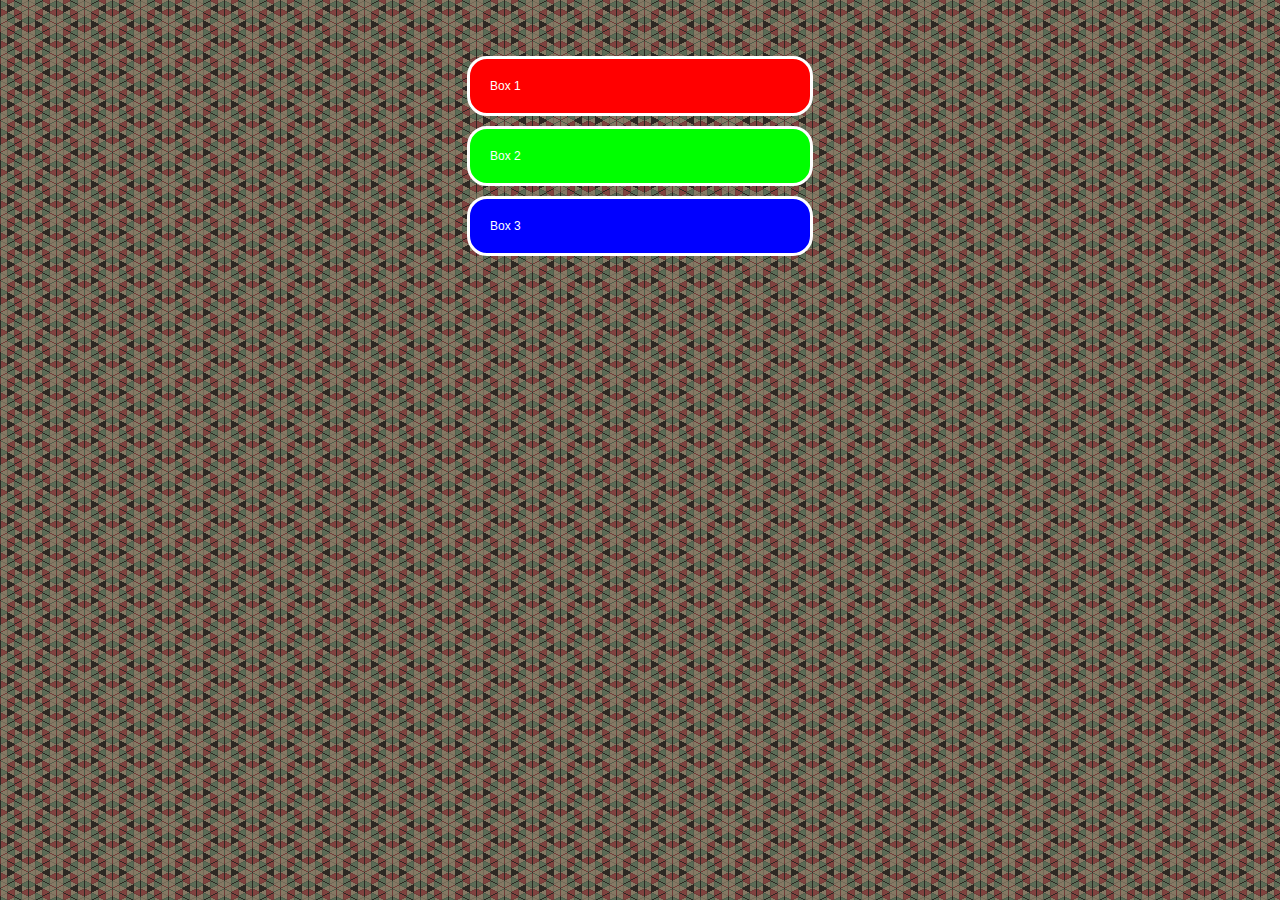
<file: public/javascripts/jquery/plugins/jquerycurvycorners/examples/demo9.html>
<!DOCTYPE html PUBLIC "-//W3C//DTD XHTML 1.0 Strict//EN" "http://www.w3.org/TR/xhtml1/DTD/xhtml1-strict.dtd">
<html xmlns="http://www.w3.org/1999/xhtml" xml:lang="en" lang="en">
<head>
<title>curvyCorners Demo</title>
<script type="text/JavaScript" src="../jquery-1.4.2.min.js"></script>
<script type="text/JavaScript" src="../jquery.curvycorners.source.js"></script>
<style>

.myBox
{
    margin: 0 auto;
    border: 0px solid #ffffff;
    color: #ffffff;
    width: 300px;
    padding: 20px;
    text-align: left;
    background-color: #ff0000;
    border: 3px solid #ffffff;
    margin-bottom: 10px;

    /* Do rounding (native in Firefox and Safari, CC in IE) 
    -webkit-border-radius: 20px;
    -moz-border-radius: 20px;
    CCborderRadius: 20px;*/
}

.box2{
    background-color: #00ff00;
}

.box3{
    background-color: #0000ff;
}

html,body{
    height: 100%;
    text-align: center;
    font-family: Verdana, Geneva, Arial, Helvetica, sans-serif;
    font-size: 12px;
    margin: 0px;
    background-image: url(pattern.gif);
}

</style>
<script type="text/JavaScript">

  $(function(){ 
  
  settings = {
          tl: { radius: 20 },
          tr: { radius: 20 },
          bl: { radius: 20 },
          br: { radius: 20 },
          antiAlias: true,
          autoPad: true,
          validTags: ["div"]
      }

  $('.myBox').corner(settings);
  
  });;

</script>
</head>

<body>

    <br><br><br><br>

    <div class="myBox">
      Box 1
    </div>

    <div class="myBox box2">
      Box 2
    </div>

    <div class="myBox box3">
      Box 3
    </div>

</body>
</html>
</file>
<file: public/javascripts/jquery/plugins/topbar_message/styles.css>
body
{
    margin: 0px;
    font-family: "Trebuchet MS", Arial, Sans-Serif;
    font-size: 14px;
}

a
{
	color: #0066CC;
	text-decoration: none;
}

a:hover
{
	color: #CC0000;
	text-decoration: underline;
}
</file>
